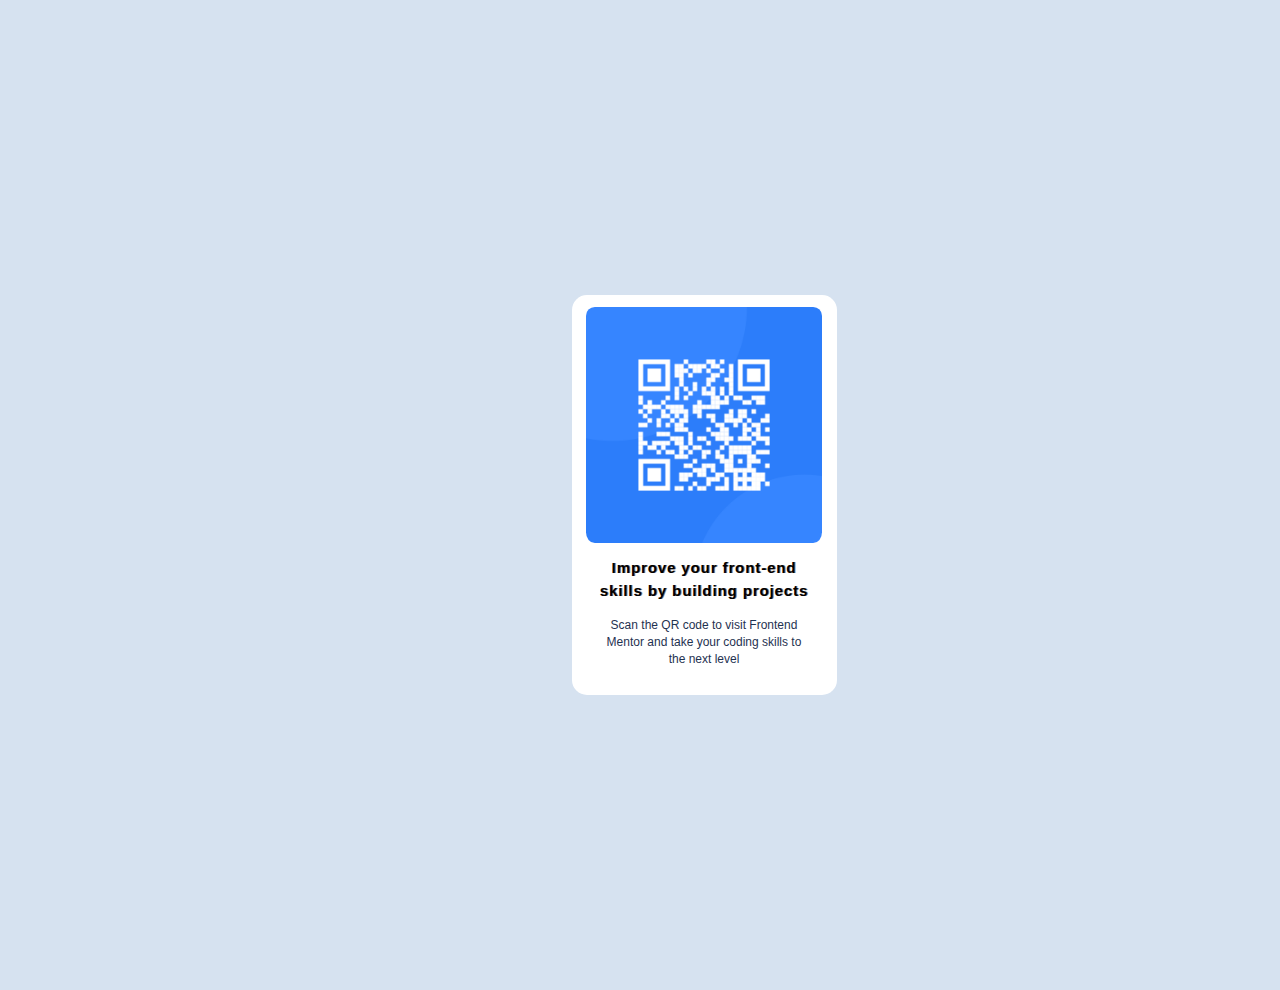
<file: index.html>
<!DOCTYPE html>
<html lang="en">
  <head>
    <meta charset="UTF-8">
    <meta http-equiv="X-UA-Compatible" content="IE=edge">
    <meta name="viewport" content="width=device-width, initial-scale=1.0">
    <title>Document</title>
    
    <style>
       <link rel="preconnect" href="https://fonts.googleapis.com">
       <link rel="preconnect" href="https://fonts.gstatic.com" crossorigin>
       <link href="https://fonts.googleapis.com/css2?family=Akshar:wght@300&family=Metal+Mania&family=Montserrat:wght@100&family=My+Soul&family=Playfair+Display:ital@1&family=Raleway:wght@300;400&display=swap"
        rel="stylesheet">


   body{
    background-color: black;
  }

  * {
    box-sizing: border-box;
    margin: 0px;
    padding: 0px;
    font-weight: 700;
    font-family: "outfit", sans-serif;
  }
  img {
    width: 260px;
    border-radius: 8%;
    padding: 12px;
    padding-bottom: 10px;
  }
  #container {
    display: flex;
    justify-content: center;
    text-align: center;
/*     margin: 50px; */
    height: 110vh;
    margin: 0px;
    width: 110vw;
    background-color: hsl(212, 45%, 89%);
}

  .qrcode {
    background-color: white;
    height: 400px;
    width: 265px;
    border-radius: 15px;
    align-self: center;
  }

  h1 {
    font-size: 15px;
    padding-bottom: 15px;
    text-shadow: 1px 0px 0px rgb(131, 119, 118);
    letter-spacing: 0.9px;
    line-height: 1.5;
  }
  p {
    color: hsl(218, 44%, 22%);
    font-size: 12px;
    line-height: 1.4;
    font-weight: 400;
    /* padding-bottom: 10px; */
  }

  @media (max-width: 375px) {
    body {
        margin: 0 auto;
      background-color: black;
    }
    #container {
      display: flex;
      justify-content: center;
      /* text-align: center; */
      width: 70vw;
      background-color: hsl(212, 45%, 89%);
    }
    .qrcode {
      width: 210px;
      height: 330px;
      align-self: center;

    }
    img {
      width: 200px;
    }
    h1 {
      letter-spacing: 0px;
      line-height: 1.2;
    }
  }
    </style>
   
  </head>
  <body>
     
    <div id="container">
      <div class="qrcode">
        <img src="image-qr-code.png" alt="">
        <h1>Improve your front-end <br />skills by building projects</h1>
        <p>
          Scan the QR code to visit Frontend <br/>Mentor and take your coding
          skills to <br/>the next level
        </p>
      </div>
    </div>
  </body>
</html>
</file>
